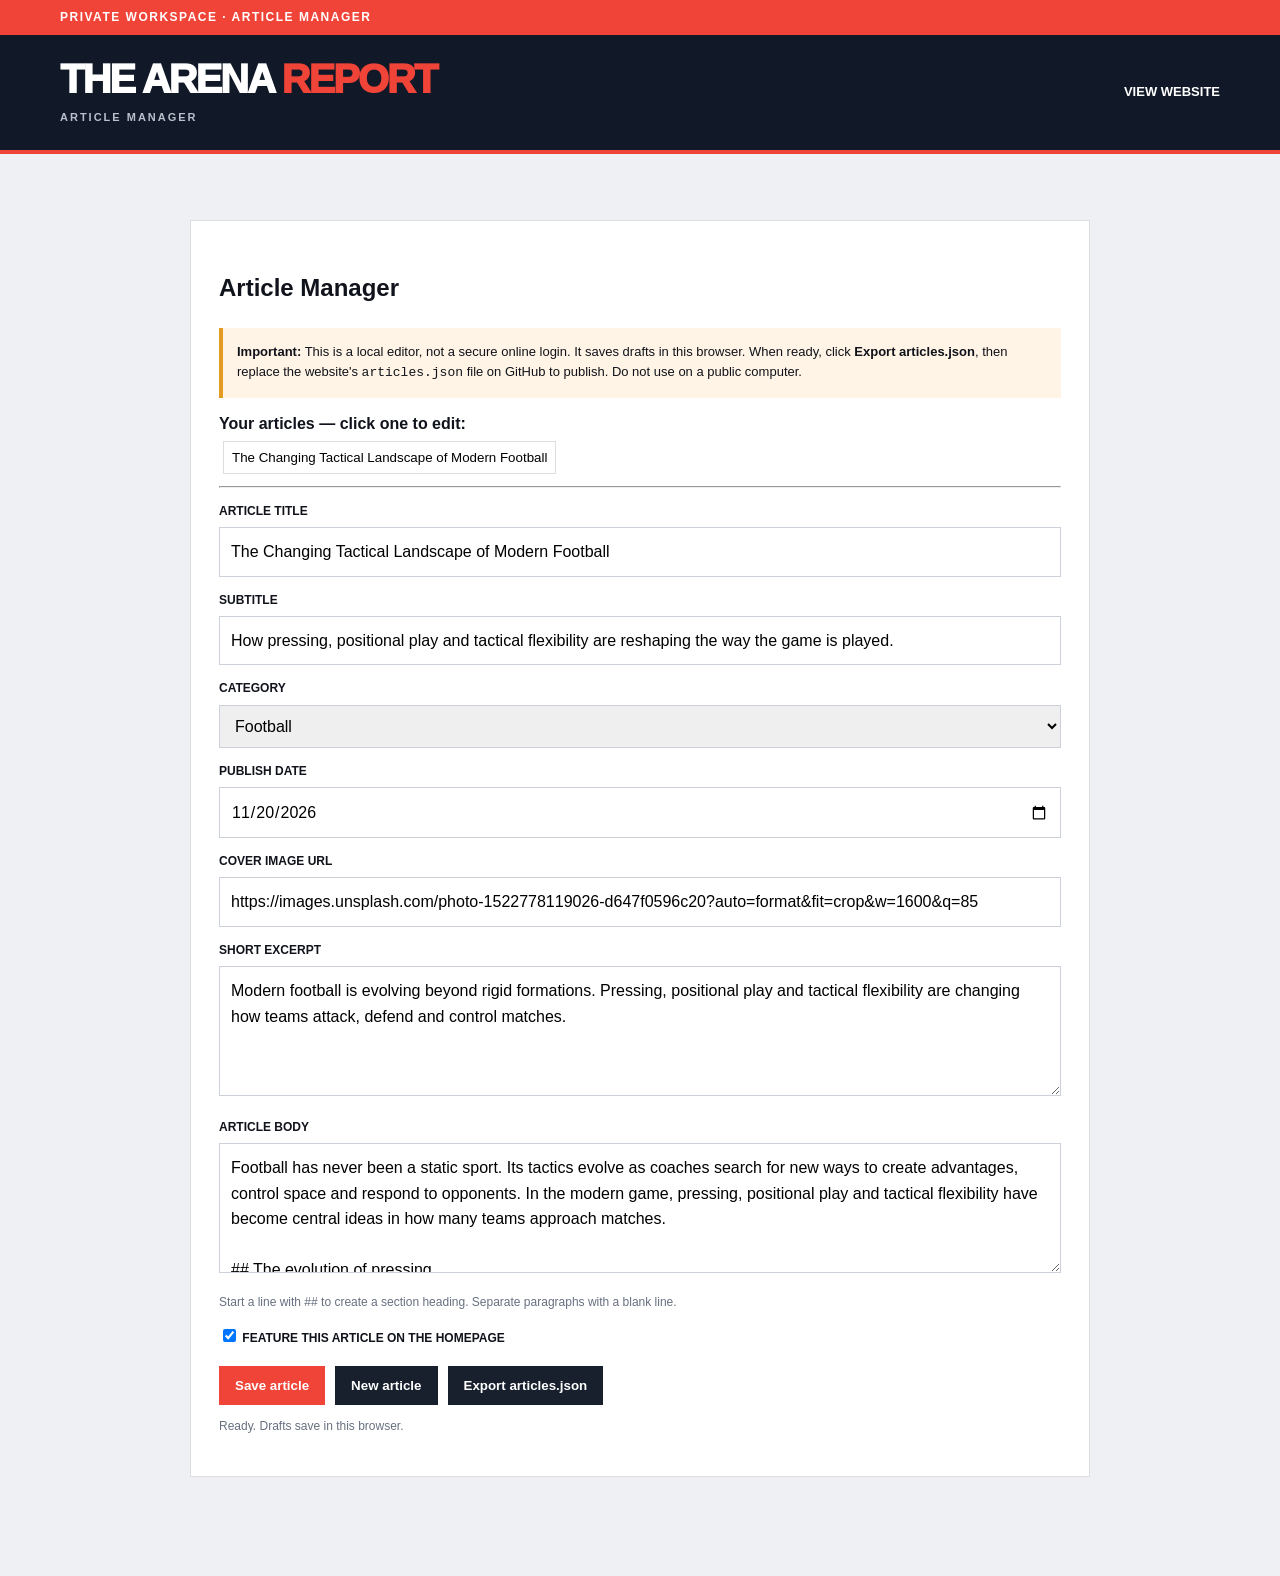
<file: admin/index.html>
<!doctype html><html lang="en"><head><meta charset="utf-8"><meta name="viewport" content="width=device-width,initial-scale=1"><title>Article Manager | The Arena Report</title><link rel="stylesheet" href="../assets/style.css"><style>body{background:#eef0f4}.panel{max-width:900px;margin:30px auto;background:#fff;padding:28px;border:1px solid #ddd}.notice{background:#fff4e5;padding:14px;border-left:4px solid #e49b22;font-size:13px}.field{margin:14px 0}.field label{display:block;font-size:12px;font-weight:800;text-transform:uppercase;margin-bottom:6px}.field input:not([type=checkbox]),.field textarea,.field select{width:100%;padding:11px;border:1px solid #ccd0d8;font:inherit}.field textarea{min-height:130px}.actions{display:flex;gap:10px;flex-wrap:wrap;margin-top:18px}.actions button{border:0;background:#f04438;color:#fff;padding:12px 16px;font-weight:800;cursor:pointer}.actions .secondary{background:#18202d}.list button{margin:4px;padding:8px;border:1px solid #ddd;background:white;cursor:pointer}.small{font-size:12px;color:#687080}</style></head><body><div class="topline"><div class="wrap">Private workspace · Article manager</div></div><header><div class="wrap head"><div><a class="brand" href="../index.html">THE ARENA<span> REPORT</span></a><div class="tag">ARTICLE MANAGER</div></div><nav><a href="../index.html">View website</a></nav></div></header><main class="wrap"><section class="panel"><h1>Article Manager</h1><p class="notice"><b>Important:</b> This is a local editor, not a secure online login. It saves drafts in this browser. When ready, click <b>Export articles.json</b>, then replace the website's <code>articles.json</code> file on GitHub to publish. Do not use on a public computer.</p><div class="list" id="articleList"></div><hr><form id="editor"><input type="hidden" id="id"><div class="field"><label>Article title</label><input id="title" required></div><div class="field"><label>Subtitle</label><input id="subtitle"></div><div class="field"><label>Category</label><select id="category"><option>Football</option><option>Basketball</option><option>NFL</option><option>Formula 1</option><option>Baseball</option></select></div><div class="field"><label>Publish date</label><input id="date" type="date"></div><div class="field"><label>Cover image URL</label><input id="cover" placeholder="Paste an image URL"></div><div class="field"><label>Short excerpt</label><textarea id="excerpt"></textarea></div><div class="field"><label>Article body</label><textarea id="body" placeholder="Write your article. Leave a blank line between paragraphs. Start a heading with ## " required></textarea><p class="small">Start a line with ## to create a section heading. Separate paragraphs with a blank line.</p></div><div class="field"><label><input type="checkbox" id="featured"> Feature this article on the homepage</label></div><div class="actions"><button type="submit">Save article</button><button type="button" class="secondary" id="new">New article</button><button type="button" class="secondary" id="export">Export articles.json</button></div></form><p class="small" id="status">Loading articles…</p></section></main><script>const KEY='arenaReportArticles';let articles=[];const $=id=>document.getElementById(id);function slug(s){return s.toLowerCase().replace(/[^a-z0-9]+/g,'-').replace(/^-|-$/g,'')}function render(){ $('articleList').innerHTML='<b>Your articles — click one to edit:</b><br>'+articles.map(a=>`<button data-id="${a.id}">${a.title.replace(/</g,'&lt;')}</button>`).join('');document.querySelectorAll('[data-id]').forEach(b=>b.onclick=()=>load(b.dataset.id))}function load(id){let a=articles.find(x=>x.id===id);if(!a)return;$('id').value=a.id;$('title').value=a.title;$('subtitle').value=a.subtitle||'';$('category').value=a.category||'Football';$('date').value=a.date||'';$('cover').value=a.cover||'';$('excerpt').value=a.excerpt||'';$('body').value=(a.body||[]).map(([t,v])=>t==='h2'?'## '+v:v).join('\n\n');$('featured').checked=!!a.featured}function blank(){$('editor').reset();$('id').value='';$('date').value=new Date().toISOString().slice(0,10)}function persist(){localStorage.setItem(KEY,JSON.stringify(articles));$('status').textContent='Saved in this browser. Export the JSON file to publish.';render()}$('editor').onsubmit=e=>{e.preventDefault();let title=$('title').value.trim(),body=$('body').value.split(/\n\s*\n/).map(s=>s.trim()).filter(Boolean).map(s=>s.startsWith('## ')?['h2',s.slice(3)]:['p',s]),id=$('id').value||slug(title),a={id,title,subtitle:$('subtitle').value,category:$('category').value,date:$('date').value,cover:$('cover').value,excerpt:$('excerpt').value,author:'Aderemi Femi',featured:$('featured').checked,tags:[$('category').value],body};articles=articles.filter(x=>x.id!==id);articles.unshift(a);if(a.featured)articles=articles.map(x=>({...x,featured:x.id===id}));persist();blank()};$('new').onclick=blank;$('export').onclick=()=>{let blob=new Blob([JSON.stringify(articles,null,2)],{type:'application/json'}),url=URL.createObjectURL(blob),a=document.createElement('a');a.href=url;a.download='articles.json';a.click();URL.revokeObjectURL(url);$('status').textContent='Exported articles.json. Upload it to the root of your GitHub website repository, replacing the old file.'};fetch('../articles.json').then(r=>r.json()).then(data=>{articles=JSON.parse(localStorage.getItem(KEY)||'null')||data;render();if(articles.length)load(articles[0].id);$('status').textContent='Ready. Drafts save in this browser.'}).catch(()=>{articles=JSON.parse(localStorage.getItem(KEY)||'[]');render()});</script></body></html>
</file>
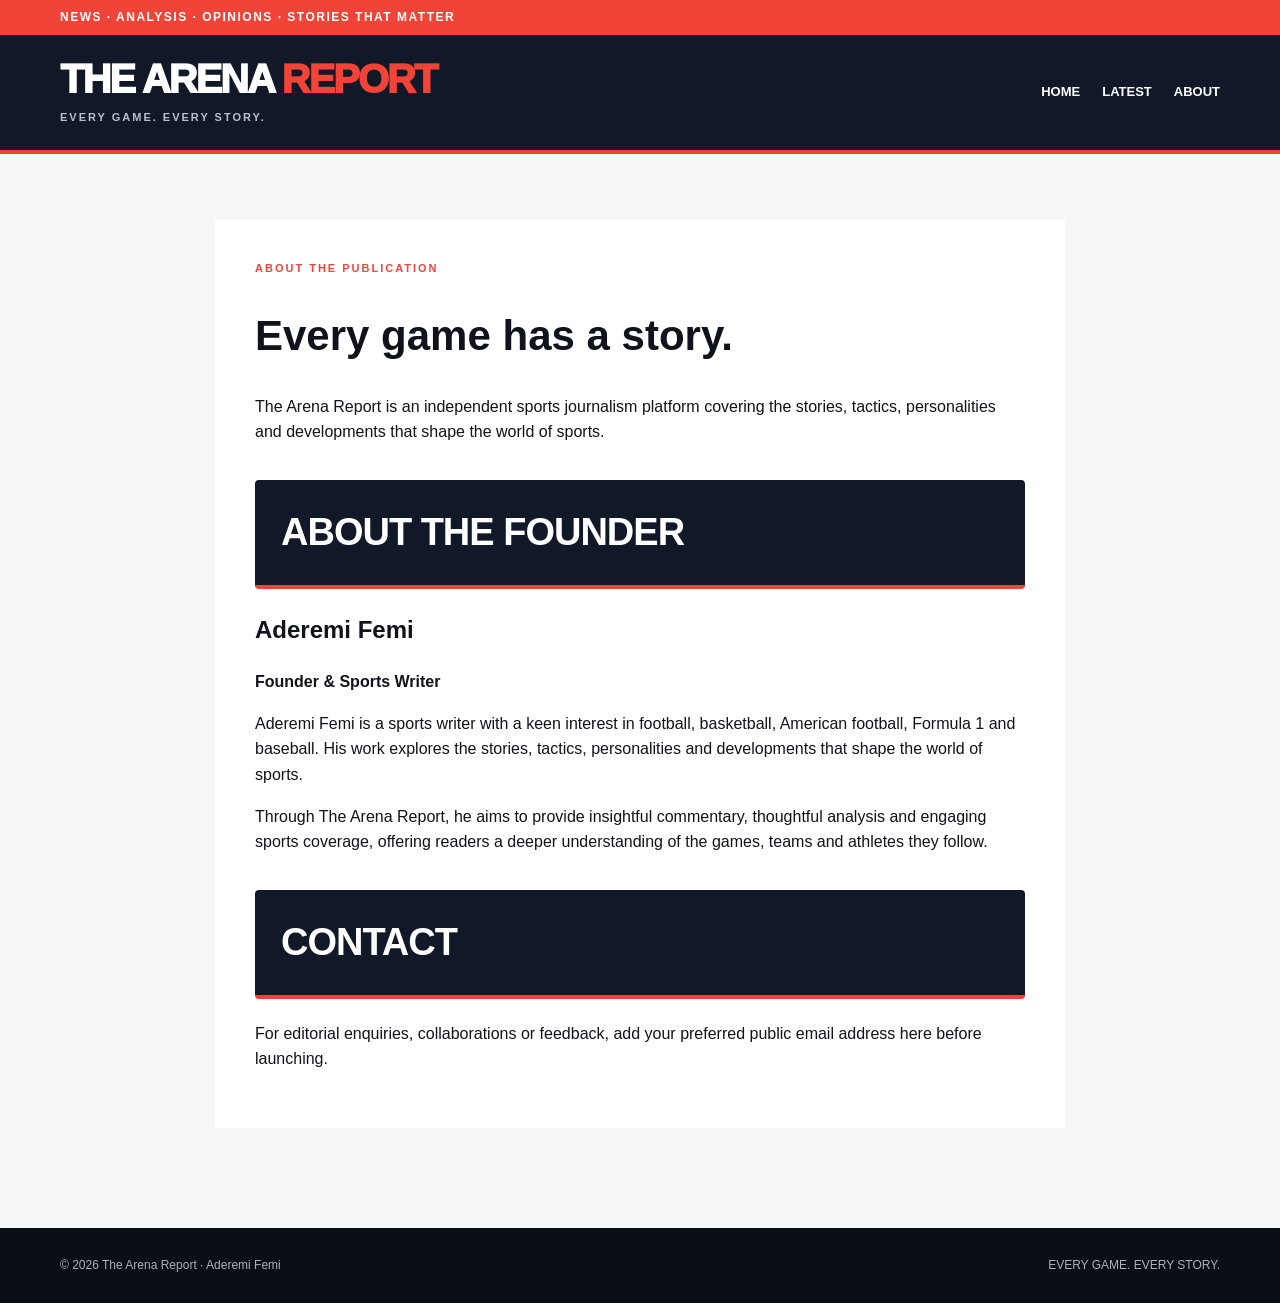
<file: about.html>
<!doctype html><html lang="en"><head><meta charset="utf-8"><meta name="viewport" content="width=device-width,initial-scale=1"><title>About | The Arena Report</title><link rel="stylesheet" href="assets/style.css"></head><body><div class="topline"><div class="wrap">News · Analysis · Opinions · Stories that matter</div></div><header><div class="wrap head"><div><a class="brand" href="index.html">THE ARENA<span> REPORT</span></a><div class="tag">EVERY GAME. EVERY STORY.</div></div><nav><a href="index.html">Home</a><a href="index.html#latest">Latest</a><a href="about.html">About</a></nav></div></header><main class="wrap"><section class="simple"><div class="eyebrow">About the publication</div><h1>Every game has a story.</h1><p>The Arena Report is an independent sports journalism platform covering the stories, tactics, personalities and developments that shape the world of sports.</p><div class="section-head"><h2>About the Founder</h2></div><h2>Aderemi Femi</h2><strong>Founder &amp; Sports Writer</strong><p>Aderemi Femi is a sports writer with a keen interest in football, basketball, American football, Formula 1 and baseball. His work explores the stories, tactics, personalities and developments that shape the world of sports.</p><p>Through The Arena Report, he aims to provide insightful commentary, thoughtful analysis and engaging sports coverage, offering readers a deeper understanding of the games, teams and athletes they follow.</p><div id="contact" class="section-head"><h2>Contact</h2></div><p>For editorial enquiries, collaborations or feedback, add your preferred public email address here before launching.</p></section></main><footer><div class="wrap foot"><span>© 2026 The Arena Report · Aderemi Femi</span><span>EVERY GAME. EVERY STORY.</span></div></footer></body></html>
</file>
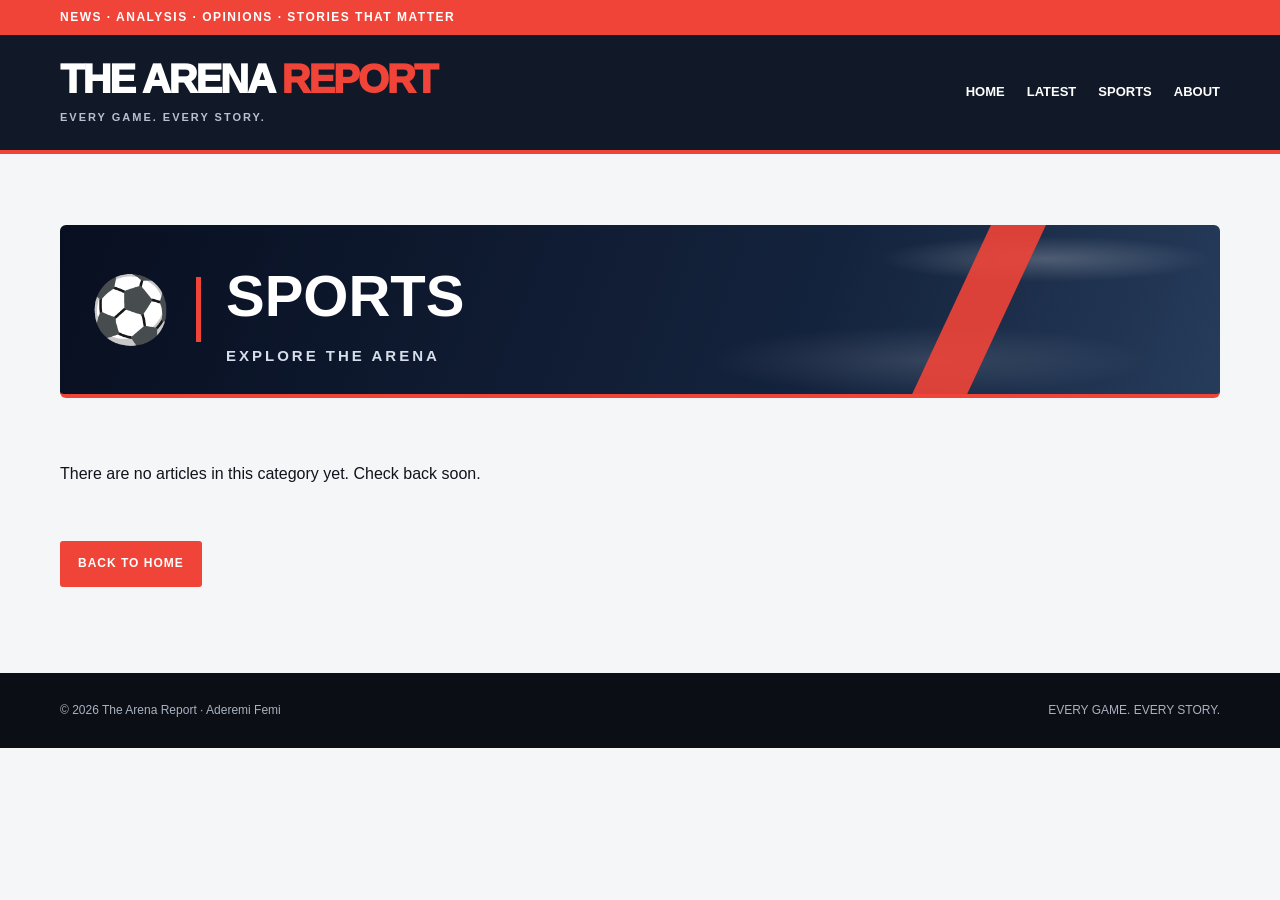
<file: category.html>
<!doctype html>
<html lang="en">
<head>
<meta charset="utf-8">
<meta name="viewport" content="width=device-width, initial-scale=1">
<title>Sports Category | The Arena Report</title>
<link rel="stylesheet" href="assets/style.css">
</head>
<body>

<div class="topline">
<div class="wrap">News · Analysis · Opinions · Stories that matter</div>
</div>

<header>
<div class="wrap head">
<div>
<a class="brand" href="index.html">THE ARENA<span> REPORT</span></a>
<div class="tag">EVERY GAME. EVERY STORY.</div>
</div>
<nav>
<a href="index.html">Home</a>
<a href="index.html#latest">Latest</a>
<a href="index.html#sports">Sports</a>
<a href="about.html">About</a>
</nav>
</div>
</header>

<main class="wrap">

<div class="category-banner">
  <div class="category-icon">⚽</div>
  <div class="category-banner-title">
    <h2 id="category-title">Sports</h2>
    <span>EXPLORE THE ARENA</span>
  </div>
  <div class="category-banner-accent"></div>
</div>


<section class="cards" id="category-stories"></section>

<p id="empty-message" style="display:none; padding:25px 0;">
There are no articles in this category yet. Check back soon.
</p>

<p style="margin-top:30px;">
<a class="btn" href="index.html">Back to Home</a>
</p>
</main>

<footer>
<div class="wrap foot">
<span>© 2026 The Arena Report · Aderemi Femi</span>
<span>EVERY GAME. EVERY STORY.</span>
</div>
</footer>

<script src="assets/site.js"></script>
<script>
const category = new URLSearchParams(window.location.search).get('category') || 'Sports';

document.getElementById('category-title').textContent = category;
document.title = category + ' | The Arena Report';

loadArticles().then(articles => {
const matching = articles.filter(article =>
(article.category || '').toLowerCase() === category.toLowerCase()
);

document.getElementById('category-stories').innerHTML =
matching.map(card).join('');

if (matching.length === 0) {
document.getElementById('empty-message').style.display = 'block';
}
});
</script>

</body>
</html>
</file>
<file: assets/style.css>
:root{--ink:#10131b;--muted:#697080;--paper:#f5f6f8;--white:#fff;--red:#f04438;--line:#e5e7eb;--navy:#111827}*{box-sizing:border-box}body{margin:0;background:var(--paper);color:var(--ink);font-family:Arial,Helvetica,sans-serif;line-height:1.6}a{color:inherit;text-decoration:none}.wrap{width:min(1160px,92%);margin:auto}.topline{background:var(--red);color:white;font-size:12px;font-weight:800;letter-spacing:1.5px;text-transform:uppercase;padding:8px 0}header{background:var(--navy);color:white;border-bottom:4px solid var(--red)}.head{display:flex;align-items:center;justify-content:space-between;gap:24px;padding:24px 0}.brand{font-weight:1000;font-size:clamp(25px,4vw,40px);letter-spacing:-2px;line-height:1}.brand span{color:var(--red)}.tag{color:#b9c0cc;font-size:11px;letter-spacing:2px;font-weight:700;margin-top:8px}nav{display:flex;gap:22px;flex-wrap:wrap;font-size:13px;font-weight:800;text-transform:uppercase}nav a:hover{color:#ff6b61}main{padding:36px 0 70px}.eyebrow{font-size:11px;letter-spacing:2px;text-transform:uppercase;color:var(--red);font-weight:900}.hero{display:grid;grid-template-columns:1.25fr .75fr;min-height:430px;background:#161b27;color:white;overflow:hidden;border-radius:5px}.hero-copy{padding:clamp(28px,5vw,58px);display:flex;flex-direction:column;justify-content:center}.hero h1{font-size:clamp(34px,5vw,58px);line-height:1.02;letter-spacing:-2px;margin:16px 0}.hero p{color:#c9ced7;max-width:560px}.meta{font-size:12px;color:#aab2c0;margin:12px 0 24px}.btn{display:inline-block;background:var(--red);color:white;padding:13px 18px;font-size:12px;font-weight:900;text-transform:uppercase;letter-spacing:1px;border-radius:3px;width:max-content}.hero-img{background-size:cover;background-position:center;min-height:300px}.section-head{display:flex;justify-content:space-between;align-items:end;margin:42px 0 18px;border-bottom:2px solid var(--ink);padding-bottom:10px}.section-head h2{font-size:24px;margin:0;letter-spacing:-.7px}.section-head span{font-size:11px;color:var(--red);font-weight:900;letter-spacing:1.5px}.cards{display:grid;grid-template-columns:repeat(3,1fr);gap:20px}.card{background:white;border:1px solid var(--line);overflow:hidden}.card img{width:100%;height:185px;object-fit:cover;display:block}.card-copy{padding:20px}.category{font-size:10px;color:var(--red);font-weight:900;text-transform:uppercase;letter-spacing:1.5px}.card h3{font-size:20px;line-height:1.2;margin:9px 0}.card p{font-size:13px;color:var(--muted)}.sports{display:flex;flex-wrap:wrap;gap:10px}.sports span{background:#e8ebf0;padding:12px 16px;font-size:12px;font-weight:900;text-transform:uppercase}.about{background:#111827;color:white;padding:30px;border-left:5px solid var(--red);margin-top:40px}.about p{color:#c9ced7;max-width:780px}footer{background:#0b0e14;color:#aab2c0;padding:28px 0;font-size:12px}.foot{display:flex;justify-content:space-between;gap:15px;flex-wrap:wrap}.article{max-width:820px;margin:auto;background:white;padding:clamp(22px,5vw,60px)}.article h1{font-size:clamp(34px,5vw,54px);line-height:1.06;letter-spacing:-1.8px;margin:12px 0}.article .subtitle{font-size:20px;color:var(--muted)}.article .cover{width:100%;max-height:460px;object-fit:cover;margin:25px 0}.article-body{font-family:Georgia,serif;font-size:18px;line-height:1.85}.article-body h2{font-family:Arial,sans-serif;font-size:26px;line-height:1.2;margin-top:35px}.simple{max-width:850px;margin:30px auto;background:white;padding:40px}.simple h1{font-size:42px;line-height:1.1}@media(max-width:760px){.head{align-items:flex-start;flex-direction:column}.hero{grid-template-columns:1fr}.hero-img{min-height:230px;grid-row:1}.cards{grid-template-columns:1fr}.hero h1{font-size:40px}.article{padding:24px}}



/* THE ARENA REPORT - DESIGN IMPROVEMENTS */

.section-head {
  background: var(--navy);
  color: white;
  padding: 22px 26px;
  border-bottom: 4px solid var(--red);
  border-radius: 4px;
  align-items: center;
  margin: 35px 0 22px;
}

.section-head h2 {
  color: white;
  font-size: clamp(28px, 4vw, 38px);
  text-transform: uppercase;
  letter-spacing: -1px;
}

.section-head span {
  color: #ff6b61;
}

.card {
  border-radius: 6px;
  box-shadow: 0 3px 12px rgba(0,0,0,0.05);
  transition: transform 0.25s ease, box-shadow 0.25s ease;
}

.card:hover {
  transform: translateY(-5px);
  box-shadow: 0 10px 25px rgba(0,0,0,0.12);
}

.card img {
  transition: transform 0.3s ease;
}

.card-copy {
  padding: 22px;
}

/* RESPONSIVE ARTICLE GRID */
.cards {
  grid-template-columns: repeat(auto-fit, minmax(280px, 1fr));
}



/* SPORTS CATEGORY BANNER */

.category-banner {
  position: relative;
  display: flex;
  align-items: center;
  min-height: 145px;
  padding: 25px 30px;
  overflow: hidden;
  border-radius: 6px;
  border-bottom: 4px solid var(--red);
  background:
    radial-gradient(ellipse at 85% 20%, rgba(255,255,255,.22), transparent 12%),
    radial-gradient(ellipse at 75% 80%, rgba(255,255,255,.12), transparent 18%),
    linear-gradient(110deg, #080f20 0%, #14233d 65%, #263c5b 100%);
  color: white;
  margin: 35px 0 22px;
}

.category-icon {
  font-size: 65px;
  line-height: 1;
  padding-right: 25px;
  margin-right: 25px;
  border-right: 5px solid var(--red);
}

.category-banner-title h2 {
  color: white;
  font-size: clamp(32px, 5vw, 58px);
  font-weight: 900;
  text-transform: uppercase;
  margin: 0;
}

.category-banner-title span {
  color: #d6deeb;
  font-size: 15px;
  font-weight: 700;
  letter-spacing: 3px;
}

.category-banner-accent {
  position: absolute;
  right: 18%;
  top: -30px;
  width: 55px;
  height: 210px;
  background: var(--red);
  transform: skewX(-25deg);
  opacity: .9;
}

@media (max-width: 600px) {
  .category-banner {
    padding: 20px 15px;
    min-height: 110px;
  }

  .category-icon {
    font-size: 42px;
    padding-right: 12px;
    margin-right: 12px;
  }

  .category-banner-title span {
    font-size: 10px;
    letter-spacing: 1px;
  }
}
</file>
